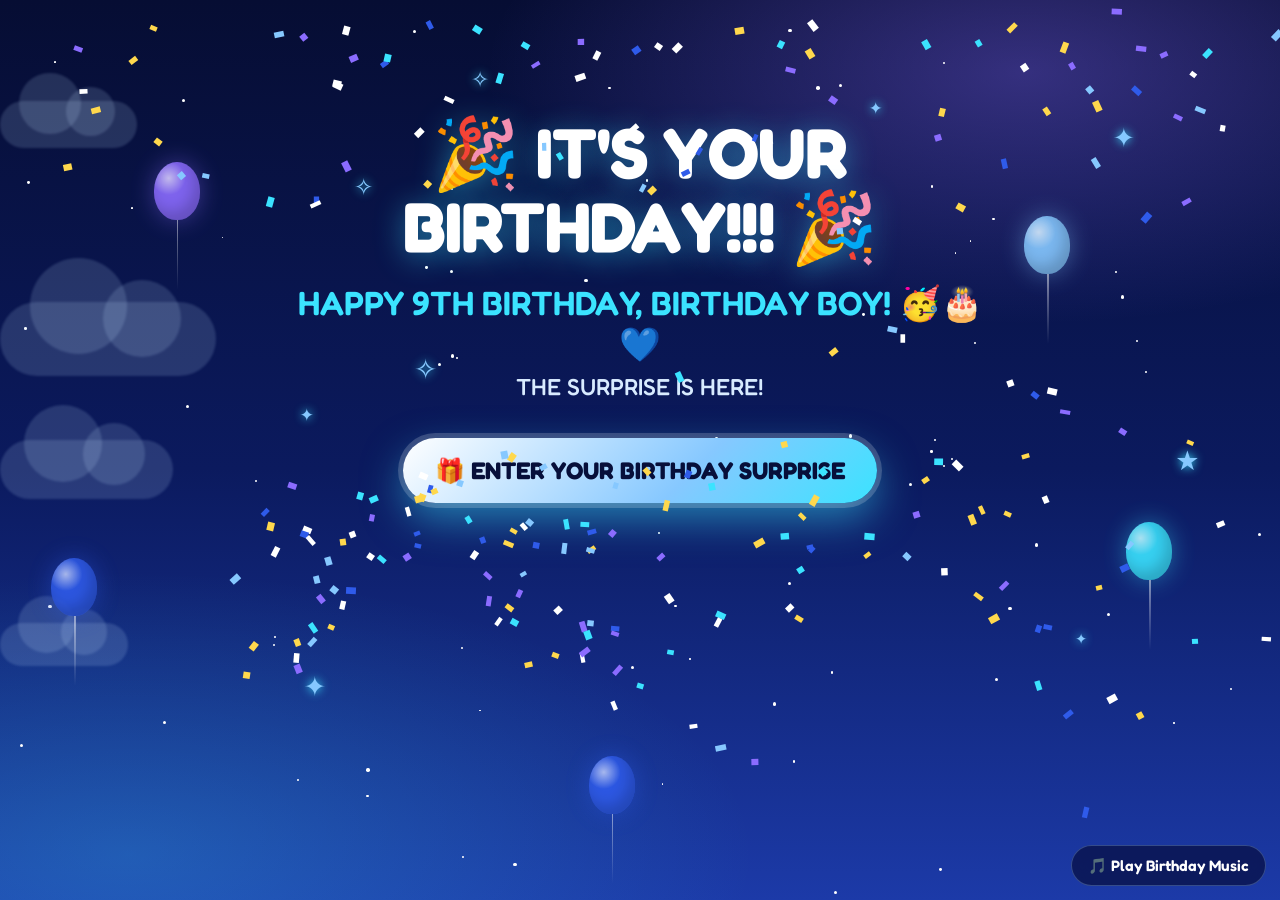
<file: index.html>
<!DOCTYPE html>
<html lang="en">
<head>
<meta charset="utf-8">
<meta name="viewport" content="width=device-width, initial-scale=1, viewport-fit=cover">
<title>Hey Birthday Boy! 👀💙</title>
<link rel="preconnect" href="https://fonts.googleapis.com">
<link rel="preconnect" href="https://fonts.gstatic.com" crossorigin>
<link href="https://fonts.googleapis.com/css2?family=Fredoka:wght@400;500;600;700&display=swap" rel="stylesheet">
<link rel="stylesheet" href="vernon.css">
</head>
<body>

<div class="sky" id="sky" aria-hidden="true"></div>
<canvas id="confetti" aria-hidden="true"></canvas>

<main class="stage" id="wait">
  <h1>Hey Birthday Boy! 👀💙</h1>
  <p class="sub">Something VERY special is coming...</p>
  <p class="sub">But you'll have to wait until October 12. 😏🎂</p>
  <p class="sub soft">Yes... I know you're curious. 😂</p>

  <div class="day-note" aria-live="polite">
    <strong id="dayTitle">5 DAYS LEFT! 🎂</strong>
    <span id="daySub">The countdown begins!</span>
  </div>

  <div class="togo" id="togo">5 DAYS TO GO 🎉</div>

  <div class="timer" role="timer" aria-label="Time until October 12">
    <div class="unit"><span class="num" id="d">05</span><span class="lbl">DAYS</span></div>
    <div class="unit"><span class="num" id="h">00</span><span class="lbl">HOURS</span></div>
    <div class="unit"><span class="num" id="m">00</span><span class="lbl">MINUTES</span></div>
    <div class="unit"><span class="num" id="s">00</span><span class="lbl">SECONDS</span></div>
  </div>
  <p class="date-line">🎂 Unlocks October 12 at midnight</p>

  <div class="cta-wrap">
    <button class="tempt" id="tempt" type="button">Can I Have My Surprise Now? 🥹🎁</button>
  </div>

  <div class="bubble" id="bubble" aria-live="polite">Go on... press the button. I dare you. 😏</div>
  <p class="counter" id="counter"></p>
  <p class="sister">Your big sister has prepared something for you... 💙</p>
</main>

<!-- ============ BIRTHDAY REVEAL SCREEN ============ -->
<main class="stage reveal" id="reveal" hidden>
  <h1>🎉 IT'S YOUR BIRTHDAY!!! 🎉</h1>
  <p class="big">HAPPY 9TH BIRTHDAY, BIRTHDAY BOY! 🥳🎂💙</p>
  <p class="sub">THE SURPRISE IS HERE!</p>
  <button class="enter" id="enter" type="button">🎁 ENTER YOUR BIRTHDAY SURPRISE</button>
</main>

<button class="music" id="music" type="button" aria-pressed="false">🎵 Play Birthday Music</button>
<div class="toast" id="toast" hidden></div>

<script src="vernon.js" defer></script>
</body>
</html>
</file>
<file: vernon.css>
:root {
    --navy: #070f3a;
    --navy-2: #0d1b66;
    --royal: #2f5bea;
    --sky: #86c8ff;
    --cyan: #3be3ff;
    --white: #ffffff;
    --purple: #8b6cff;
    --glass: rgba(255,255,255,.08);
    --glass-line: rgba(160,205,255,.28);
    --font: "Fredoka", "Trebuchet MS", "Segoe UI", system-ui, sans-serif;
    box-sizing: border-box;
    padding-top: env(safe-area-inset-top, 0px);
    padding-bottom: env(safe-area-inset-bottom, 0px);
    color-scheme: dark;
  }
  *, *::before, *::after { box-sizing: inherit; }
  html { scroll-padding-top: env(safe-area-inset-top, 0px); -webkit-text-size-adjust: 100%; }
  body {
    margin: 0;
    min-height: 100vh;
    font-family: var(--font);
    color: var(--white);
    background: var(--navy);
    overflow-x: hidden;
  }

  /* ---------- Night sky ---------- */
  .sky {
    position: fixed; inset: 0; z-index: 0; overflow: hidden; pointer-events: none;
    background:
      radial-gradient(60% 40% at 80% 8%, rgba(139,108,255,.35), transparent 70%),
      radial-gradient(70% 45% at 10% 95%, rgba(59,227,255,.22), transparent 70%),
      linear-gradient(180deg, #060d33 0%, #0b1a5e 52%, #1c3aa8 100%);
  }
  .star {
    position: absolute; border-radius: 50%; background: #fff;
    animation: twinkle var(--d, 3s) ease-in-out infinite var(--delay, 0s);
  }
  .big-star {
    position: absolute; color: var(--sky); text-shadow: 0 0 10px var(--cyan);
    animation: floaty var(--d, 7s) ease-in-out infinite var(--delay, 0s);
  }
  .cloud {
    position: absolute; width: var(--w, 160px); height: calc(var(--w, 160px) * .34);
    background: rgba(190,225,255,.16); border-radius: 999px;
    filter: blur(1px);
    animation: drift var(--d, 70s) linear infinite var(--delay, 0s);
  }
  .cloud::before, .cloud::after { content: ""; position: absolute; background: inherit; border-radius: 50%; }
  .cloud::before { width: 45%; height: 130%; left: 14%; bottom: 30%; }
  .cloud::after  { width: 36%; height: 105%; right: 16%; bottom: 25%; }
  .balloon {
    position: absolute; width: 46px; height: 58px; border-radius: 50% 50% 48% 48%;
    background: radial-gradient(circle at 32% 28%, rgba(255,255,255,.65), transparent 32%), var(--c);
    box-shadow: inset -6px -8px 14px rgba(0,0,0,.2), 0 0 24px color-mix(in srgb, var(--c) 45%, transparent);
    animation: bob var(--d, 6s) ease-in-out infinite var(--delay, 0s);
    opacity: .9;
  }
  .balloon::after {
    content: ""; position: absolute; left: 50%; top: 100%; width: 1.5px; height: 70px;
    background: linear-gradient(rgba(255,255,255,.55), transparent);
  }
  @keyframes twinkle { 0%,100% { opacity: .15; transform: scale(.8); } 50% { opacity: 1; transform: scale(1.25); } }
  @keyframes floaty { 0%,100% { transform: translateY(0) rotate(0deg); } 50% { transform: translateY(-14px) rotate(18deg); } }
  @keyframes drift { from { transform: translateX(-30vw); } to { transform: translateX(130vw); } }
  @keyframes bob { 0%,100% { transform: translateY(0) rotate(-3deg); } 50% { transform: translateY(-18px) rotate(3deg); } }

  /* ---------- Layout ---------- */
  .stage {
    position: relative; z-index: 2;
    max-width: 760px; margin: 0 auto;
    padding: 36px 18px 110px;
    text-align: center;
  }
  [hidden] { display: none !important; }

  h1 {
    margin: 8px 0 10px;
    font-size: clamp(2.2rem, 8.5vw, 4rem);
    line-height: 1.05; font-weight: 700; letter-spacing: -.01em;
    text-shadow: 0 4px 30px rgba(59,227,255,.45);
  }
  .sub { margin: 4px 0; font-size: clamp(1.1rem, 3.6vw, 1.45rem); font-weight: 500; color: #d8ebff; }
  .sub.soft { color: var(--sky); font-size: clamp(1rem, 3.2vw, 1.25rem); }

  .day-note {
    display: inline-block; margin: 22px 0 6px; padding: 12px 22px;
    border-radius: 22px; background: var(--glass); border: 1px solid var(--glass-line);
    backdrop-filter: blur(6px); -webkit-backdrop-filter: blur(6px);
  }
  .day-note strong { display: block; font-size: clamp(1.15rem, 4vw, 1.5rem); font-weight: 700; color: var(--cyan); }
  .day-note span { font-size: clamp(.95rem, 3vw, 1.1rem); color: #d8ebff; }

  .togo {
    margin: 26px 0 14px;
    font-size: clamp(2.1rem, 9vw, 3.6rem); font-weight: 700; line-height: 1;
    animation: pop 2.4s ease-in-out infinite;
    text-shadow: 0 0 28px rgba(139,108,255,.8);
  }
  @keyframes pop { 0%,100% { transform: scale(1); } 50% { transform: scale(1.05); } }

  /* ---------- Countdown ---------- */
  .timer { display: grid; grid-template-columns: repeat(4, 1fr); gap: clamp(8px, 2.4vw, 18px); max-width: 560px; margin: 0 auto; }
  .unit {
    padding: clamp(12px, 3vw, 22px) 4px clamp(8px, 2vw, 14px);
    border-radius: 22px;
    background: linear-gradient(160deg, rgba(134,200,255,.2), rgba(139,108,255,.14));
    border: 1px solid var(--glass-line);
    box-shadow: 0 10px 30px rgba(3,8,40,.45), inset 0 1px 0 rgba(255,255,255,.18);
  }
  .num {
    display: block; font-size: clamp(2rem, 10vw, 3.8rem); font-weight: 700; line-height: 1;
    font-variant-numeric: tabular-nums; color: #fff;
  }
  .num.tick { animation: tickpulse .35s ease-out; }
  @keyframes tickpulse { 0% { transform: scale(1.14); color: var(--cyan); } 100% { transform: scale(1); color: #fff; } }
  .lbl { display: block; margin-top: 8px; font-size: clamp(.62rem, 2.3vw, .85rem); font-weight: 600; letter-spacing: .08em; color: var(--sky); }

  .date-line { margin: 18px 0 0; font-size: 1.05rem; color: #d8ebff; }

  /* ---------- Tempting button ---------- */
  .cta-wrap { position: relative; margin: 34px auto 0; display: inline-block; }
  .tempt {
    position: relative; overflow: hidden; cursor: pointer;
    font: inherit; font-size: clamp(1.1rem, 4.6vw, 1.5rem); font-weight: 700; color: #fff;
    padding: 18px 30px; border: 0; border-radius: 999px;
    background: linear-gradient(135deg, var(--cyan), var(--royal) 55%, var(--purple));
    box-shadow: 0 0 0 4px rgba(255,255,255,.12), 0 14px 34px rgba(47,91,234,.6), 0 0 40px rgba(59,227,255,.45);
    animation: wiggle 3.2s ease-in-out infinite, glow 2s ease-in-out infinite;
    -webkit-tap-highlight-color: transparent;
    transition: transform .15s;
  }
  .tempt::before {
    content: ""; position: absolute; top: 0; left: -80%; width: 50%; height: 100%;
    background: linear-gradient(100deg, transparent, rgba(255,255,255,.55), transparent);
    transform: skewX(-20deg); animation: shine 3s ease-in-out infinite;
  }
  .tempt:hover { transform: scale(1.05); }
  .tempt:active { transform: scale(.95); }
  .tempt:focus-visible, .music:focus-visible, .enter:focus-visible { outline: 3px solid #fff; outline-offset: 4px; }
  .tempt.bounce { animation: bounce .5s cubic-bezier(.3,1.6,.5,1); }
  @keyframes wiggle { 0%,86%,100% { rotate: 0deg; } 90% { rotate: -2.5deg; } 94% { rotate: 2.5deg; } 97% { rotate: -1.5deg; } }
  @keyframes glow { 0%,100% { filter: brightness(1); } 50% { filter: brightness(1.18); } }
  @keyframes shine { 0%,55% { left: -80%; } 100% { left: 160%; } }
  @keyframes bounce { 0% { scale: 1; } 30% { scale: .88 1.1; } 60% { scale: 1.1 .92; } 100% { scale: 1; } }

  .bubble {
    min-height: 118px; max-width: 520px; margin: 26px auto 0; padding: 18px 22px;
    display: flex; align-items: center; justify-content: center;
    border-radius: 24px; background: var(--glass); border: 1px dashed var(--glass-line);
    font-size: clamp(1.05rem, 3.8vw, 1.35rem); font-weight: 500; line-height: 1.4;
    white-space: pre-line; color: #fff;
    transition: opacity .2s ease, transform .2s ease;
  }
  .bubble.out { opacity: 0; transform: translateY(10px) scale(.96); }
  .bubble.in { animation: msgin .35s cubic-bezier(.3,1.4,.5,1); }
  @keyframes msgin { from { opacity: 0; transform: translateY(-10px) scale(.94); } to { opacity: 1; transform: none; } }
  .counter { margin: 14px 0 0; font-size: 1rem; font-weight: 500; color: var(--sky); min-height: 1.5em; }
  .sister { margin: 30px 0 0; font-size: 1.05rem; color: #d8ebff; }

  /* ---------- Sparkles ---------- */
  .spark { position: fixed; z-index: 30; pointer-events: none; font-size: 18px; animation: spark .8s ease-out forwards; }
  @keyframes spark { from { opacity: 1; transform: translate(0,0) scale(.6) rotate(0); } to { opacity: 0; transform: translate(var(--x), var(--y)) scale(1.4) rotate(160deg); } }

  /* ---------- Music ---------- */
  .music {
    position: fixed; z-index: 40; right: 14px; bottom: calc(14px + env(safe-area-inset-bottom, 0px));
    font: inherit; font-size: .95rem; font-weight: 600; color: #fff; cursor: pointer;
    padding: 10px 16px; border-radius: 999px;
    background: rgba(8,16,70,.75); border: 1px solid var(--glass-line);
    backdrop-filter: blur(8px); -webkit-backdrop-filter: blur(8px);
  }
  .music[aria-pressed="true"] { background: linear-gradient(135deg, var(--royal), var(--purple)); }

  /* ---------- Reveal ---------- */
  .reveal { padding-top: 12vh; }
  .reveal h1 { font-size: clamp(2.3rem, 9.5vw, 4.4rem); animation: pop 1.8s ease-in-out infinite; }
  .reveal .big { font-size: clamp(1.35rem, 5.5vw, 2.1rem); font-weight: 600; margin: 18px 0 8px; color: var(--cyan); }
  .enter {
    margin-top: 34px; cursor: pointer; font: inherit; font-weight: 700; font-size: clamp(1.1rem, 4.6vw, 1.5rem);
    color: var(--navy); padding: 18px 32px; border: 0; border-radius: 999px;
    background: linear-gradient(135deg, #fff, var(--sky) 60%, var(--cyan));
    box-shadow: 0 0 0 5px rgba(255,255,255,.18), 0 16px 40px rgba(59,227,255,.5);
    animation: pop 1.6s ease-in-out infinite;
  }
  .rise { position: fixed; bottom: -70px; z-index: 5; pointer-events: none; animation: rise var(--t, 9s) linear forwards; }
  @keyframes rise { to { transform: translateY(-120vh) rotate(var(--r, 12deg)); } }

  .toast {
    position: fixed; z-index: 60; left: 50%; bottom: calc(80px + env(safe-area-inset-bottom, 0px));
    translate: -50% 0; width: min(92vw, 440px); padding: 16px 20px; border-radius: 20px;
    background: rgba(8,16,70,.95); border: 1px solid var(--glass-line); font-weight: 500; line-height: 1.4;
  }

  canvas#confetti { position: fixed; inset: 0; z-index: 20; pointer-events: none; width: 100%; height: 100%; }

  @media (max-width: 480px) {
    .stage { padding-top: 24px; }
    .balloon.hide-sm { display: none; }
    .tempt { padding: 16px 22px; }
  }
  @media (prefers-reduced-motion: reduce) {
    *, *::before, *::after { animation-duration: .01ms !important; animation-iteration-count: 1 !important; transition-duration: .01ms !important; }
  }
</file>
